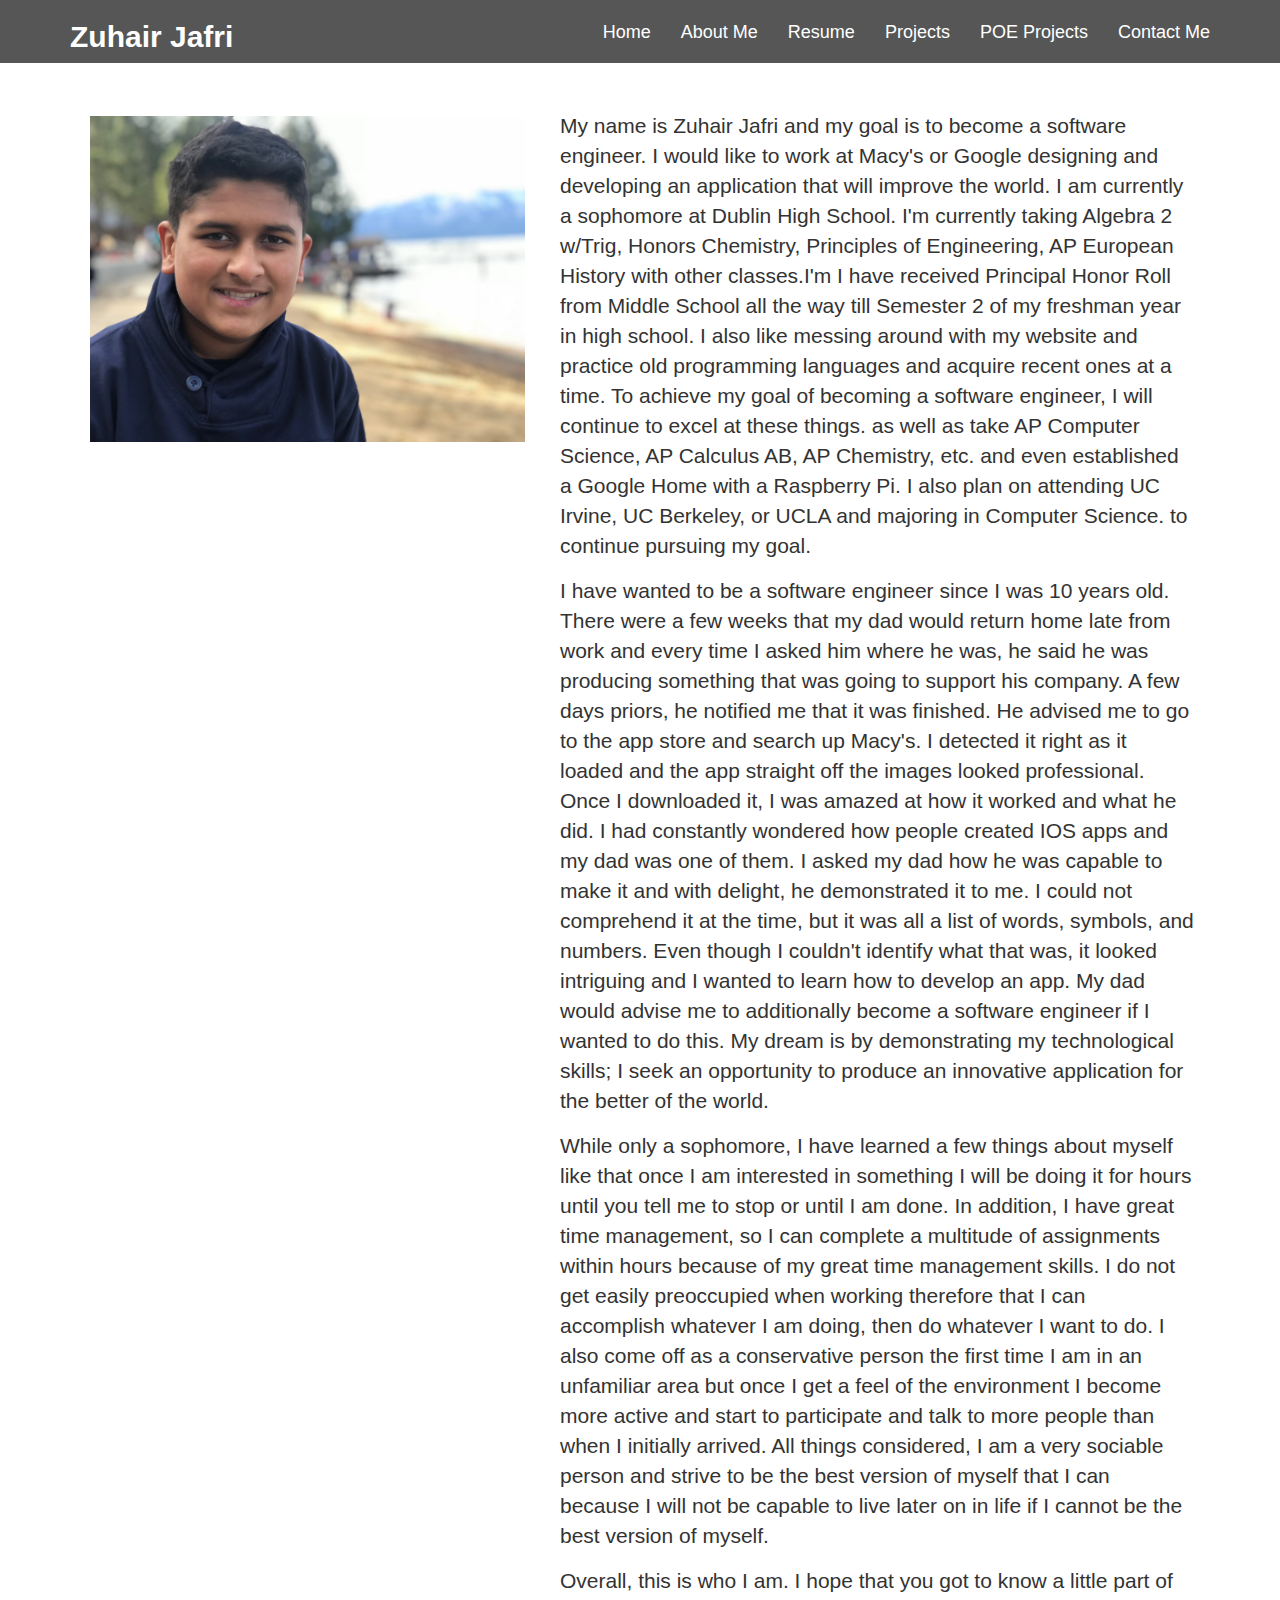
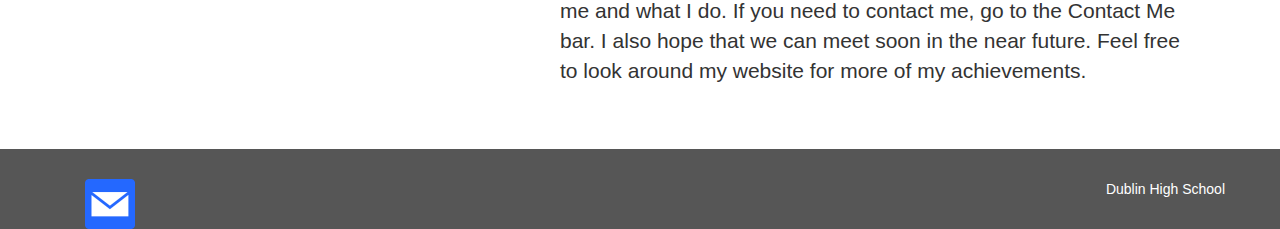
<file: index.html>
<!DOCTYPE html>

<html>

    <head>
        <link href="bootstrap-3.3.7-dist/css/bootstrap.css" rel="stylesheet" type="text/css" />
        <link href="Jafri_HTML.css" rel="stylesheet" type="text/css" />
        <script src="//code.jquery.com/jquery-1.10.2.js"></script>
        <script>
            $(function () {
                $("#header").load("header/header.html");
                $("#footer").load("footer/footer.html");
            });
        </script>
    </head>

    <body>
        <div id="header"></div>

        <section class="main">
            <div class="jumbotron">
                <div class="container">
                    <div class- "row">
                        <div class="col-md-5">
                            <a href="#" class="thumbnail">
                          <img src="images/IMG_3952.JPG">
                      </a>
                        </div>
                        <div class="col-md-7">

                            <p>My name is Zuhair Jafri and my goal is to become a software engineer. I would like to work at Macy's or Google designing and developing an application that will improve the world. I am currently a sophomore at Dublin High School.
                                I'm currently taking Algebra 2 w/Trig, Honors Chemistry, Principles of Engineering, AP European History with other classes.I'm I have received Principal Honor Roll from Middle School all the way till Semester 2 of my freshman
                                year in high school. I also like messing around with my website and practice old programming languages and acquire recent ones at a time. To achieve my goal of becoming a software engineer, I will continue to excel at these
                                things. as well as take AP Computer Science, AP Calculus AB, AP Chemistry, etc. and even established a Google Home with a Raspberry Pi. I also plan on attending UC Irvine, UC Berkeley, or UCLA and majoring in Computer Science.
                                to continue pursuing my goal.
                            </p>
                            <p>I have wanted to be a software engineer since I was 10 years old. There were a few weeks that my dad would return home late from work and every time I asked him where he was, he said he was producing something that was going
                                to support his company. A few days priors, he notified me that it was finished. He advised me to go to the app store and search up Macy's. I detected it right as it loaded and the app straight off the images looked professional.
                                Once I downloaded it, I was amazed at how it worked and what he did. I had constantly wondered how people created IOS apps and my dad was one of them. I asked my dad how he was capable to make it and with delight, he demonstrated
                                it to me. I could not comprehend it at the time, but it was all a list of words, symbols, and numbers. Even though I couldn't identify what that was, it looked intriguing and I wanted to learn how to develop an app. My
                                dad would advise me to additionally become a software engineer if I wanted to do this. My dream is by demonstrating my technological skills; I seek an opportunity to produce an innovative application for the better of the
                                world.
                            </p>
                            <p>While only a sophomore, I have learned a few things about myself like that once I am interested in something I will be doing it for hours until you tell me to stop or until I am done. In addition, I have great time management,
                                so I can complete a multitude of assignments within hours because of my great time management skills. I do not get easily preoccupied when working therefore that I can accomplish whatever I am doing, then do whatever I
                                want to do. I also come off as a conservative person the first time I am in an unfamiliar area but once I get a feel of the environment I become more active and start to participate and talk to more people than when I initially
                                arrived. All things considered, I am a very sociable person and strive to be the best version of myself that I can because I will not be capable to live later on in life if I cannot be the best version of myself.

                            </p>
                            <p>Overall, this is who I am. I hope that you got to know a little part of me and what I do. If you need to contact me, go to the Contact Me bar. I also hope that we can meet soon in the near future. Feel free to look around my
                                website for more of my achievements.</p>
                        </div>
                    </div>
                </div>
        </section>

        <div id="footer"></div>
    </body>

</html>
</file>
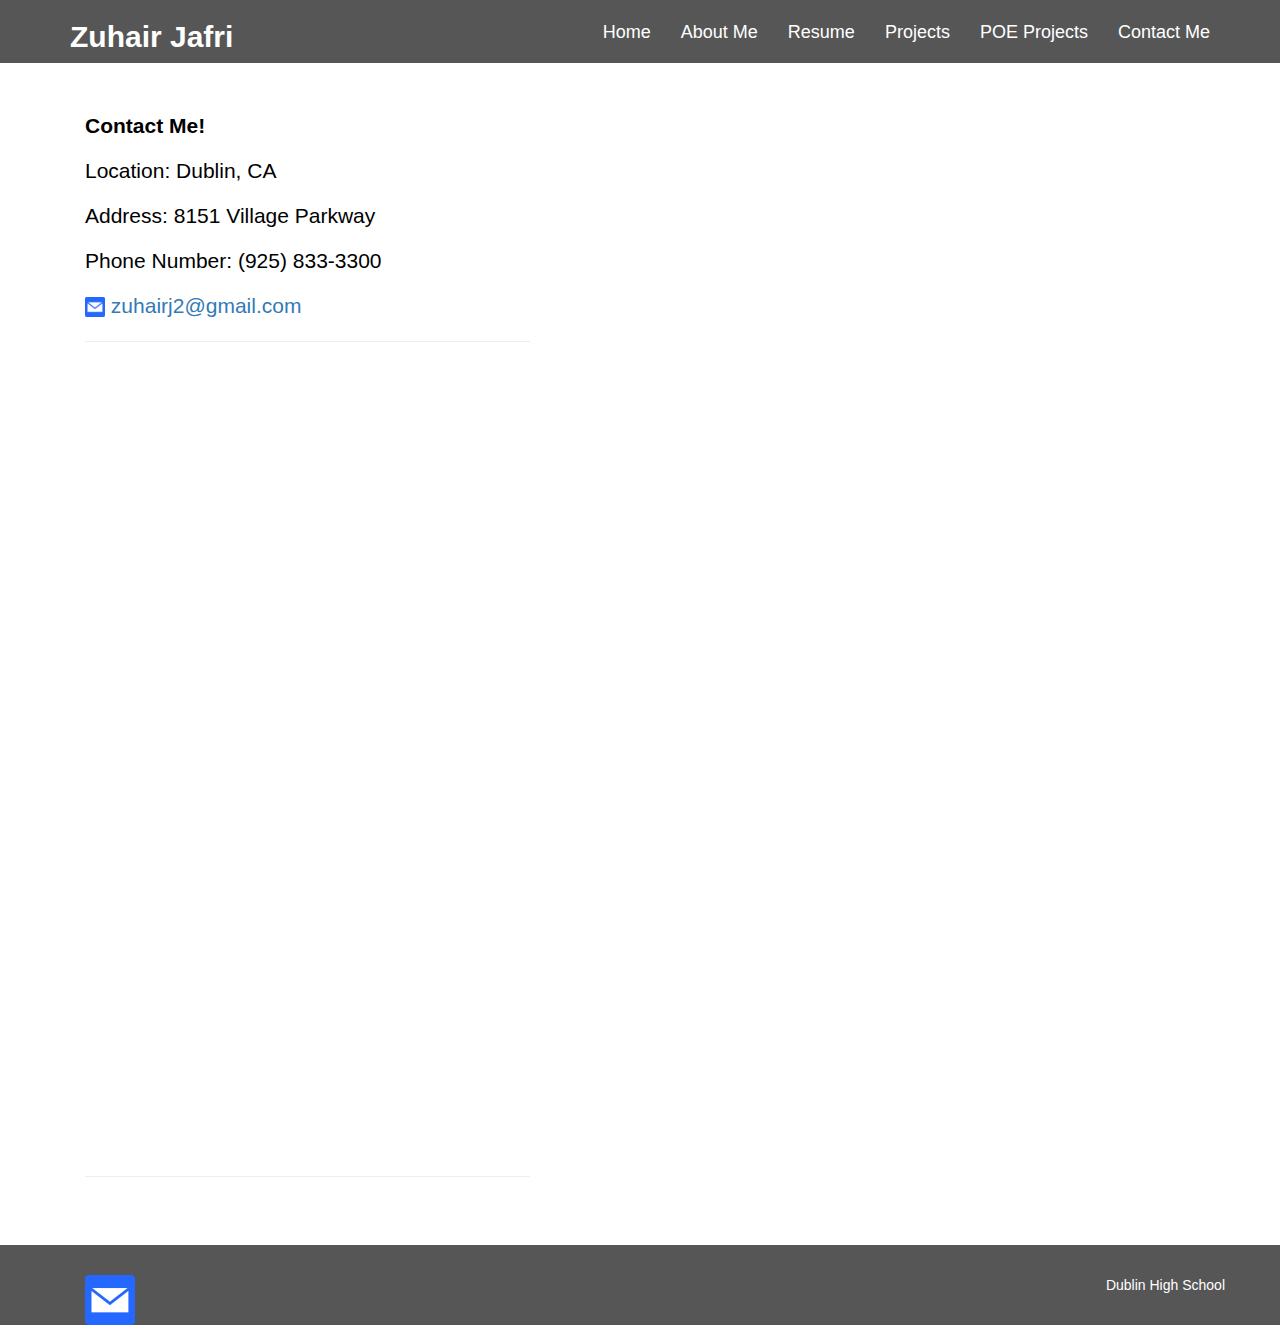
<file: Jafri_Contact_Me.html>
<!DOCTYPE html>

<html>

	<head>
		<title> Zuhair Jafri's Engineering Portfolio</title>
		<link href="bootstrap-3.3.7-dist/css/bootstrap.css" rel="stylesheet" type="text/css" />
		<link href="Jafri_HTML.css" rel="stylesheet" type="text/css" />

		<script src="//code.jquery.com/jquery-1.10.2.js"></script>
		<script>
			$(function () {
				$("#header").load("header/header.html");
				$("#footer").load("footer/footer.html");
			});
		</script>
	</head>

	<body>
		<div id="header"></div>


		<table width="100%">
			<tr>
				<td>

					<section class="jumbotron">
						<div class="row">
							<div class="container">
								<div class="pull-center">
									<div class="col-md-5">
										<style>
											p {
												color: black;
											}
										</style>

										<p><strong> Contact Me! </strong></p>
										<p> Location: Dublin, CA </p>
										<p> Address: 8151 Village Parkway</p>
										<p> Phone Number: (925) 833-3300 </p>
										<p> <img src="images/email.png" height="20" width="20">
											<a href="mailto:zuhairj2@gmail.com?Subject=Hello%20again" class "thumbnail">
						  							zuhairj2@gmail.com
						  						</a></p>
										<hr>
										<iframe src="https://docs.google.com/forms/d/e/1FAIpQLSejr6fRy6mxeDpKwQxJ6qQankM4jDPmc7W4opcdS2HAGJWIfg/viewform?embedded=true" width="640" height="789" frameborder="0" marginheight="0" marginwidth="0">Loading...</iframe>
										<hr>
									</div>
								</div>
							</div>
						</div>


					</section>
					<div id="footer"></div>

				</td>
			</tr>
		</table>
	</body>

</html>
</file>
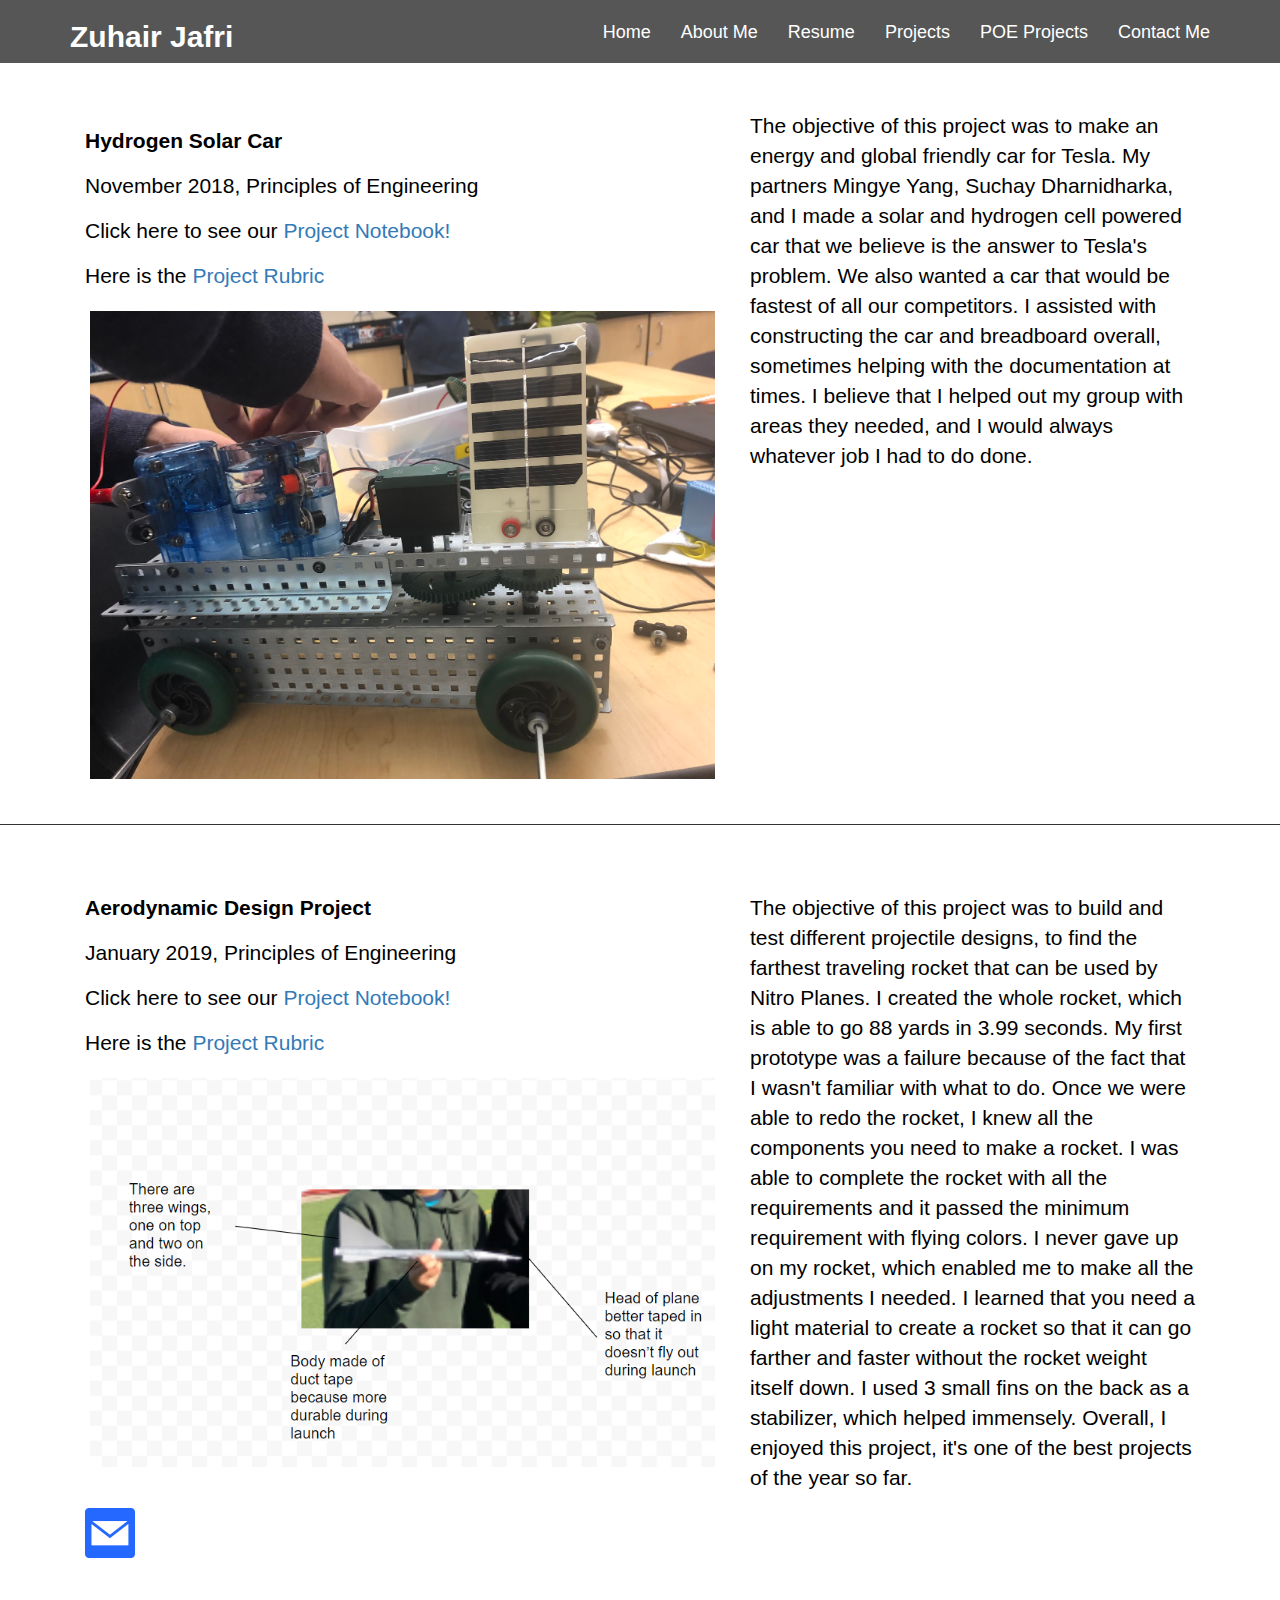
<file: Jafri_POE.html>
<!DOCTYPE html>

<html>

    <head>
        <title>Zuhair Jafri's Engineering Portfolio</title>

        <link href="bootstrap-3.3.7-dist/css/bootstrap.css" rel="stylesheet" type="text/css" />
        <link href="Jafri_HTML.css" rel="stylesheet" type="text/css" />
    </head>
    <script src="//code.jquery.com/jquery-1.10.2.js"></script>
    <script>
        $(function () {
            $("#header").load("header/header.html");
            $("#footer").load("footer/footer.html");
        });
    </script>
    </head>

    <body>
        <div id="header"></div>
        <section class="main">
            <div class="jumbotron">
                <div class="row">
                    <div class="container">
                        <div class="col-md-7">
                            <p>
                                <p> <strong>Hydrogen Solar Car</strong></p>
                                <p>November 2018, Principles of Engineering</p>

                                <p> Click here to see our <a href="https://docs.google.com/document/d/1c9h8CGT7HxdzZIOnFf_fEY-giF6znPvcWBc1viVtDHY/edit?usp=sharing" target="https://docs.google.com/document/d/1c9h8CGT7HxdzZIOnFf_fEY-giF6znPvcWBc1viVtDHY/edit?usp=sharing">Project Notebook!</a></p>
                                <p> Here is the <a href="https://docs.google.com/document/d/1aDORpQYlChuWEDCSls2TEqbvQeVBHoIXmrZxVZSH9Hs/edit?usp=sharing" targe> Project Rubric
                               </p>
                                <div class="pull-right">
                                </div>
                                <a class="thumbnail">
                              <img src="images/IMG_8682.JPG">
                             </a>
                        </div>
                        <div class="col-md-5">
                            <style>
                                p {
                                    color: black;
                                }
                            </style>
                            <p>The objective of this project was to make an energy and global friendly car for Tesla. My partners Mingye Yang, Suchay Dharnidharka, and I made a solar and hydrogen cell powered car that we believe is the answer to Tesla's
                                problem. We also wanted a car that would be fastest of all our competitors. I assisted with constructing the car and breadboard overall, sometimes helping with the documentation at times. I believe that I helped out my
                                group with areas they needed, and I would always whatever job I had to do done. </p>
                        </div>
                    </div>
                    </p>

                    <hr style="height:1px;border:none;color:#333;background-color:#333;" />

                    <section class="main">
                        <div class="jumbotron">
                            <div class="row">
                                <div class="container">
                                    <div class="col-md-7">
                                        <p> <strong>Aerodynamic Design Project</strong></p>
                                        <p>January 2019, Principles of Engineering</p>

                                        <p> Click here to see our <a href="https://docs.google.com/document/d/149y31Fv7830XhpECz7cbMEJ8kr91TrBYWvPys5g1LT8/edit?usp=sharing" target="https://docs.google.com/document/d/149y31Fv7830XhpECz7cbMEJ8kr91TrBYWvPys5g1LT8/edit?usp=sharing">Project Notebook!</a></p>
                                        <p> Here is the <a href="https://docs.google.com/document/d/1bHb6dlSDNeVAvwM9kFgC29lm0opsyklDvffKd6KmjJk/edit?usp=sharing" target="https://docs.google.com/document/d/1bHb6dlSDNeVAvwM9kFgC29lm0opsyklDvffKd6KmjJk/edit?usp=sharing"> Project Rubric
                               </p>
                                        <div class="pull-right">
                                        </div>
                                        <a href="#" class="thumbnail">
                                          <img src="images/oof.PNG">
                      </a>
                                    </div>
                                    <div class="col-md-5">
                                        <style>
                                            p {
                                                color: black;
                                            }
                                        </style>
                                        <p> The objective of this project was to build and test different projectile designs, to find the farthest traveling rocket that can be used by Nitro Planes. I created the whole rocket, which is able to go 88 yards
                                            in 3.99 seconds. My first prototype was a failure because of the fact that I wasn't familiar with what to do. Once we were able to redo the rocket, I knew all the components you need to make a rocket. I was
                                            able to complete the rocket with all the requirements and it passed the minimum requirement with flying colors. I never gave up on my rocket, which enabled me to make all the adjustments I needed. I learned
                                            that you need a light material to create a rocket so that it can go farther and faster without the rocket weight itself down. I used 3 small fins on the back as a stabilizer, which helped immensely. Overall,
                                            I enjoyed this project, it's one of the best projects of the year so far.
                                        </p>
                                    </div>
                                </div>
                                <div id="footer"></div>
    </body>

</html>
</file>
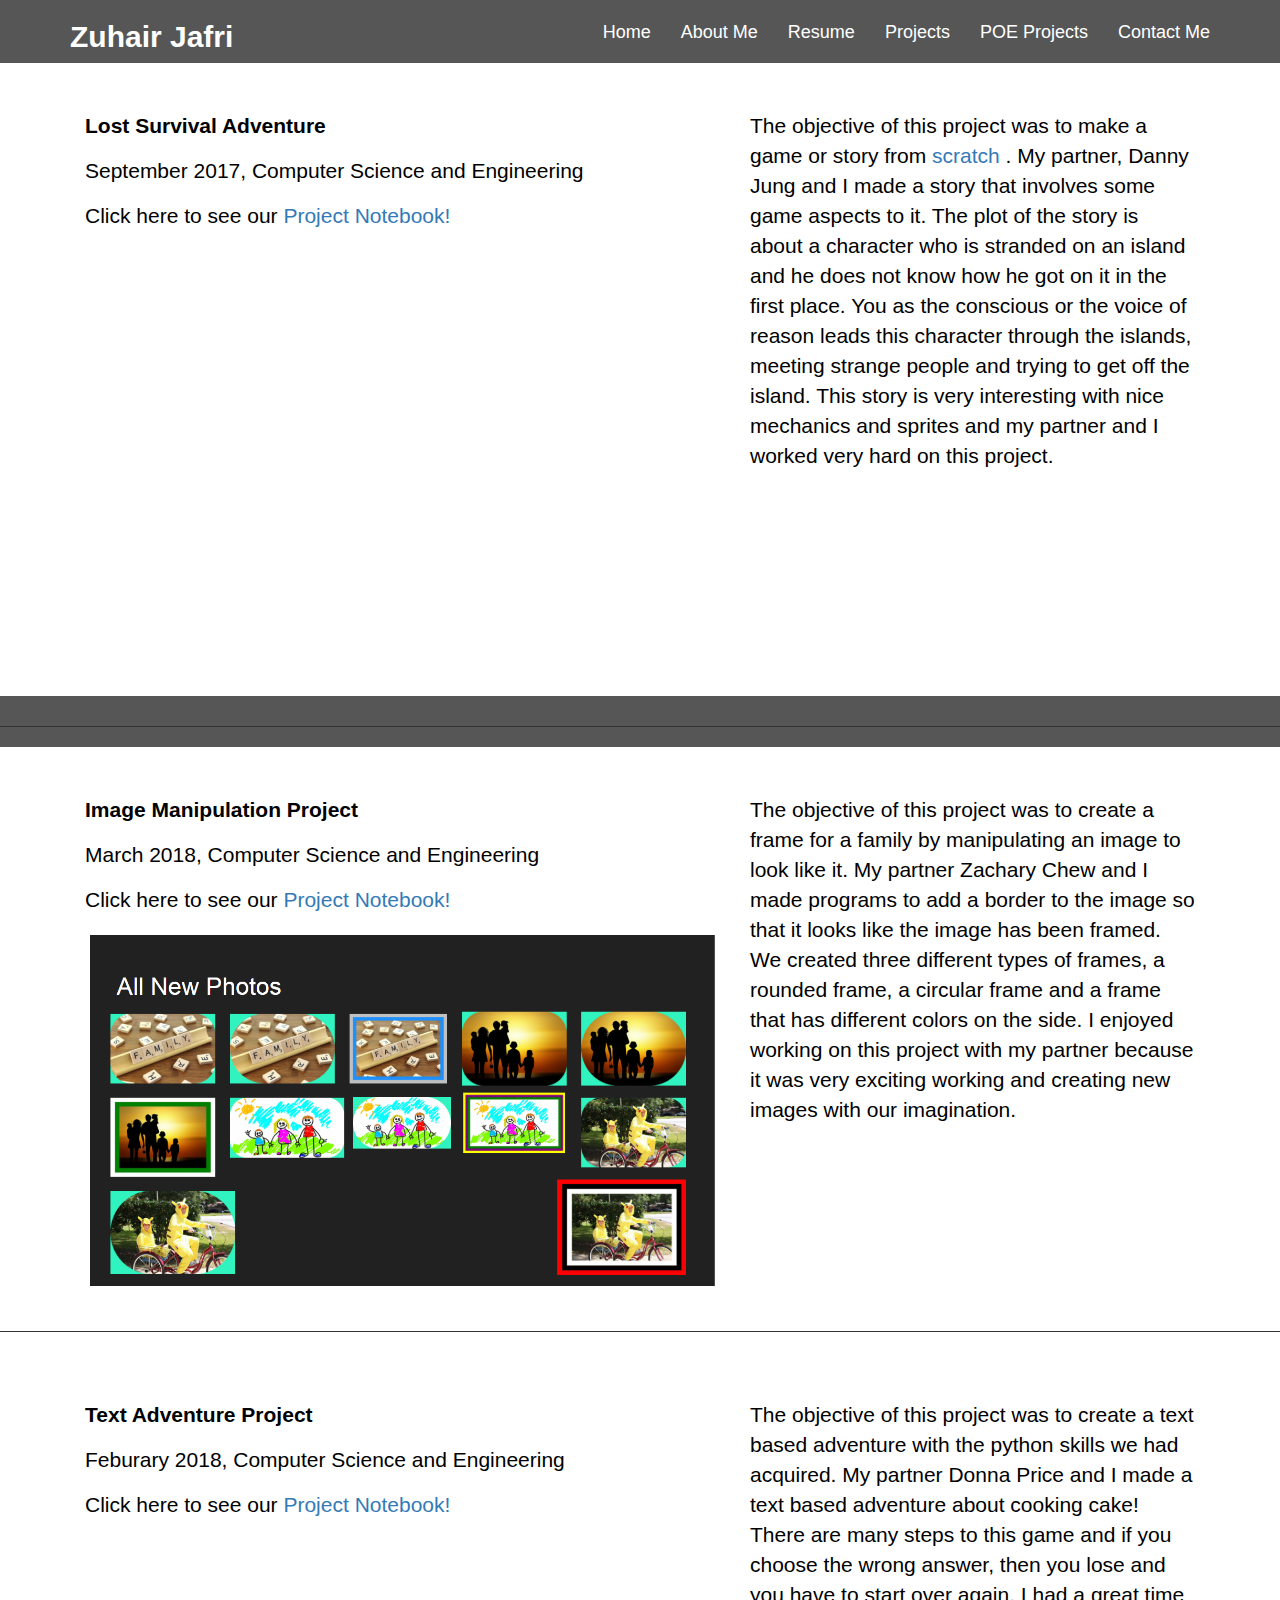
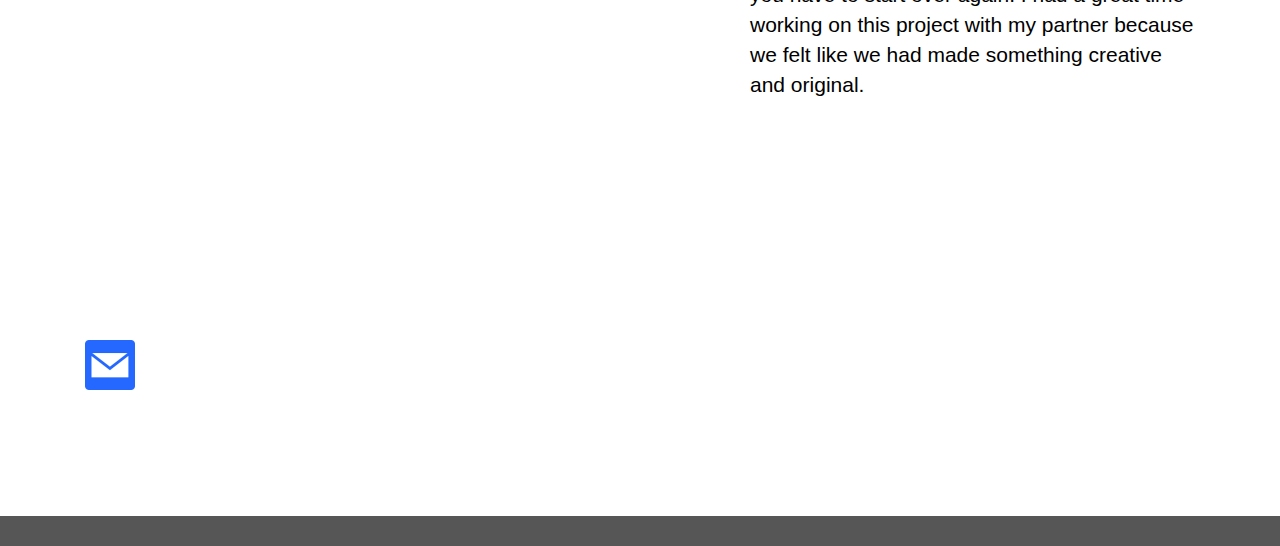
<file: Jafri_Projects.html>
<!DOCTYPE html>

<html>

    <head>
        <title>Zuhair Jafri's Engineering Portfolio</title>

        <link href="bootstrap-3.3.7-dist/css/bootstrap.css" rel="stylesheet" type="text/css" />
        <link href="Jafri_HTML.css" rel="stylesheet" type="text/css" />
    </head>
    <script src="//code.jquery.com/jquery-1.10.2.js"></script>
    <script>
        $(function () {
            $("#header").load("header/header.html");
            $("#footer").load("footer/footer.html");
        });
    </script>
    </head>

    <body>
        <div id="header"></div>
        <section class="main">
            <div class="jumbotron">
                <div class="row">
                    <div class="container">
                        <div class="col-md-7">
                            <p> <strong>Lost Survival Adventure</strong></p>
                            <p>September 2017, Computer Science and Engineering</p>


                            <p> Click here to see our <a href="https://docs.google.com/document/d/1_swl4Fs-NR5FzThBhv-cwV3pYx9SzB3QjB2cuqiFNPg/edit?usp=sharing">Project Notebook!</a></p>
                            <div class="pull-right">
                            </div>
                            <iframe allowtransparency="true" align="center" width="485" height="402" src="//scratch.mit.edu/projects/embed/173538984/?autostart=false" frameborder="0" allowfullscreen>
                
                            </iframe>
                        </div>
                        <div class="col-md-5">
                            <style>
                                p {
                                    color: black;
                                }
                            </style>
                            <p>The objective of this project was to make a game or story from <a href="https://scratch.mit.edu/">
                          scratch </a>. My partner, Danny Jung and I made a story that involves some game aspects to it. The plot of the story is about a character who is stranded on an island and he does not know how he got on it in the first place.
                                You as the conscious or the voice of reason leads this character through the islands, meeting strange people and trying to get off the island. This story is very interesting with nice mechanics and sprites and my partner
                                and I worked very hard on this project.</p>
                        </div>
                    </div>
                </div>
            </div>

            <hr style="height:1px;border:none;color:#333;background-color:#333;" />

            <section class="main">
                <div class="jumbotron">
                    <div class="row">
                        <div class="container">
                            <div class="col-md-7">
                                <p> <strong>Image Manipulation Project</strong></p>
                                <p>March 2018, Computer Science and Engineering</p>


                                <p> Click here to see our <a href="https://docs.google.com/document/d/1t6QNZGYMVrFpebot_LybxgUNsc09YPBkk3moSwLXdkU/edit?usp=sharing">Project Notebook!</a></p>
                                <div class="pull-right">
                                </div>
                                <a href="#" class="thumbnail">
                          <img src="images/image_manipulation.png">
                      </a>
                            </div>
                            <div class="col-md-5">
                                <style>
                                    p {
                                        color: black;
                                    }
                                </style>
                                <p>The objective of this project was to create a frame for a family by manipulating an image to look like it. My partner Zachary Chew and I made programs to add a border to the image so that it looks like the image has been
                                    framed. We created three different types of frames, a rounded frame, a circular frame and a frame that has different colors on the side. I enjoyed working on this project with my partner because it was very exciting
                                    working and creating new images with our imagination. </p>
                            </div>
                        </div>

                        <hr style="height:1px;border:none;color:#333;background-color:#333;" />

                        <section class="main">
                            <div class="jumbotron">
                                <div class="row">
                                    <div class="container">
                                        <div class="col-md-7">
                                            <p> <strong>Text Adventure Project</strong></p>
                                            <p>Feburary 2018, Computer Science and Engineering</p>


                                            <p> Click here to see our <a href="https://docs.google.com/document/d/1ge0-1eWmHxKoYI7sW4x0oTReYki8uYzSE81cUQFG3mM/edit?usp=sharing">Project Notebook!</a></p>
                                            <div class="pull-right">
                                            </div>
                                            <iframe height="400px" width="100%" src="https://repl.it/@RockruffoSwag/MountainousUnluckyVoxels?lite=true" scrolling="no" frameborder="no" allowtransparency="true" allowfullscreen="true" sandbox="allow-forms allow-pointer-lock allow-popups allow-same-origin allow-scripts allow-modals">
                                                
                                            </iframe>
                                        </div>
                                        <div class="col-md-5">
                                            <style>
                                                p {
                                                    color: black;
                                                }
                                            </style>
                                            <p>The objective of this project was to create a text based adventure with the python skills we had acquired. My partner Donna Price and I made a text based adventure about cooking cake! There are many steps to
                                                this game and if you choose the wrong answer, then you lose and you have to start over again. I had a great time working on this project with my partner because we felt like we had made something creative
                                                and original.
                                            </p>
                                        </div>
                                    </div>

                                    <div id="footer"></div>
    </body>

</html>
</file>
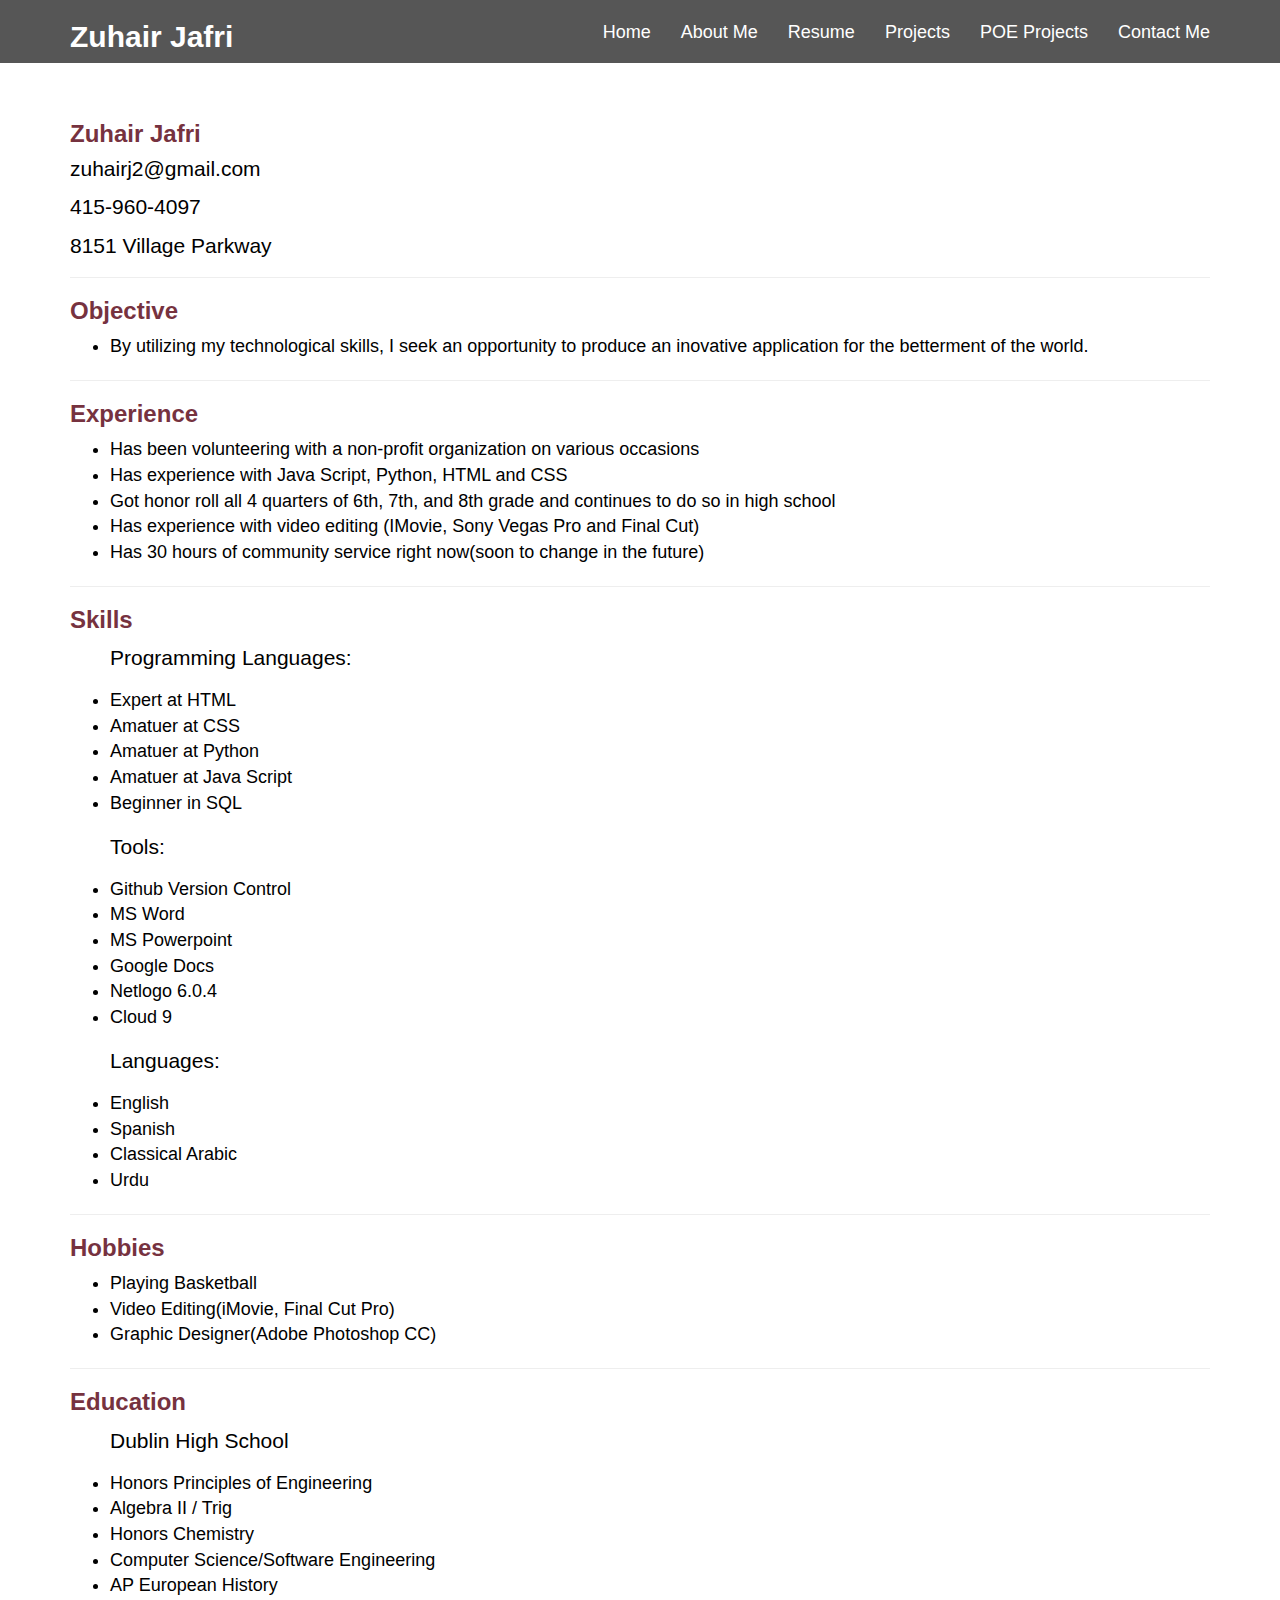
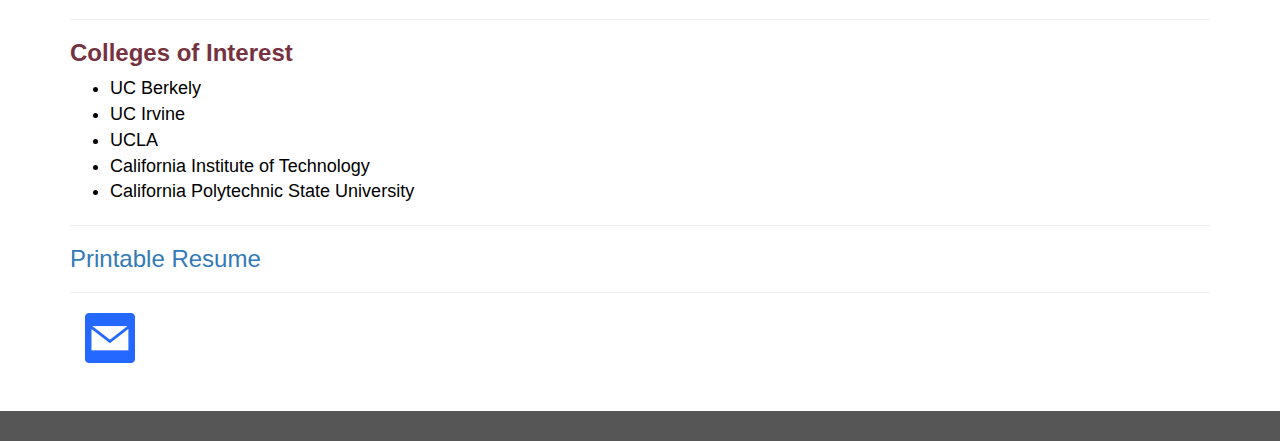
<file: Jafri_Resume.html>
<!DOCTYPE html>

<html>

	<head>
		<title> Zuhair's Engineering Portfolio</title>
		<link href="bootstrap-3.3.7-dist/css/bootstrap.css" rel="stylesheet" type="text/css" />
		<link href="Jafri_HTML.css" rel="stylesheet" type="text/css" />
		<script src="//code.jquery.com/jquery-1.10.2.js"></script>
		<script>
			$(function () {
				$("#header").load("header/header.html");
				$("#footer").load("footer/footer.html");
			});
		</script>
	</head>

	<body>
		<div id="header"></div>

		<div class="jumbotron">
			<div id="header">
				<div class="container">
					<h4><strong>Zuhair Jafri</strong></h4>
					<h5>
						<a href="mailto:zuhairj2@gmail.com">
							<p id="email">zuhairj2@gmail.com</p>
						</a>
						<p>415-960-4097</p>
						<P> 8151 Village Parkway</P>
					</h5>
					<hr>

					<div class="left"></div>
					<div class="right">
						<style>
							p {
								color: black;
							}

							li {
								color: black;
							}

							h4 {
								color: #76323F;
								font-size: 18pt;
							}
						</style>

						<p></p>
						<p></p>

						<h4><strong>Objective</strong></h4>
						<ul>
							<li>By utilizing my technological skills, I seek an opportunity to produce an inovative application for the betterment of the world. </li>
						</ul>
						<p></p>
						<hr>
						<h4><strong>Experience</strong></h4>
						<ul>
							<li>Has been volunteering with a non-profit organization on various occasions</li>
							<li>Has experience with Java Script, Python, HTML and CSS</li>
							<li>Got honor roll all 4 quarters of 6th, 7th, and 8th grade and continues to do so in high school</li>
							<li>Has experience with video editing (IMovie, Sony Vegas Pro and Final Cut)</li>
							<li>Has 30 hours of community service right now(soon to change in the future)</li>

						</ul>
						<p></p>
						<hr>
						<h4><strong>Skills</strong></h4>
						<ul>
							<p> Programming Languages:</p>
							<li>Expert at HTML</li>
							<li>Amatuer at CSS</li>
							<li>Amatuer at Python</li>
							<li>Amatuer at Java Script</li>
							<li>Beginner in SQL</li>
							<p></p>
							<p> Tools:</p>
							<li>Github Version Control</li>
							<li>MS Word</li>
							<li>MS Powerpoint</li>
							<li>Google Docs</li>
							<li>Netlogo 6.0.4</li>
							<li>Cloud 9</li>
							<p></p>
							<p> Languages:</p>
							<li>English</li>
							<li>Spanish</li>
							<li>Classical Arabic</li>
							<li>Urdu</li>
						</ul>
						<p></p>
						<hr>
						<h4><strong>Hobbies</strong></h4>
						<ul>
							<li>Playing Basketball</li>
							<li>Video Editing(iMovie, Final Cut Pro)</li>
							<li>Graphic Designer(Adobe Photoshop CC)</li>
						</ul>
						<p></p>
						<hr>
						<h4><strong>Education</strong></h4>
						<ul>
							<p>Dublin High School</p>
							<li>Honors Principles of Engineering</li>
							<li>Algebra II / Trig</li>
							<li>Honors Chemistry</li>
							<li>Computer Science/Software Engineering</li>
							<li>AP European History</li>
						</ul>
						<p></p>
						<hr>
						<h4><strong>Colleges of Interest</strong></h4>
						<ul>
							<li>UC Berkely</li>
							<li>UC Irvine</li>
							<li>UCLA</li>
							<li>California Institute of Technology</li>
							<li>California Polytechnic State University</li>
						</ul>
						<p></p>
						<hr>
						<h4> <a href="https://docs.google.com/document/d/1RVys_W_okL3wrlcUOZcPF1Eu9QJXt049dYZTOKoXmNo/edit?usp=sharing" target="https://docs.google.com/document/d/1c9h8CGT7HxdzZIOnFf_fEY-giF6znPvcWBc1viVtDHY/edit?usp=sharing">Printable Resume</h4>
						<hr>	
					</div>
				</div>
			</div>

			<div id="footer"></div>
	</body>
	</head>

</html>
</file>
<file: Jafri_HTML.css>
li {
    font-size: 18px;
}

li a {
    display: circle;
    color: white;
    text-align: center;
    padding: 16px 20px;
    text-decoration: none;
    font-family: sans-serif
}

ul a:hover {
    background-color: #222;
}

body {
    background-color: #565656;
}

header {
    margin-right: ;
}

h2 {
    color: white;
}
</file>
